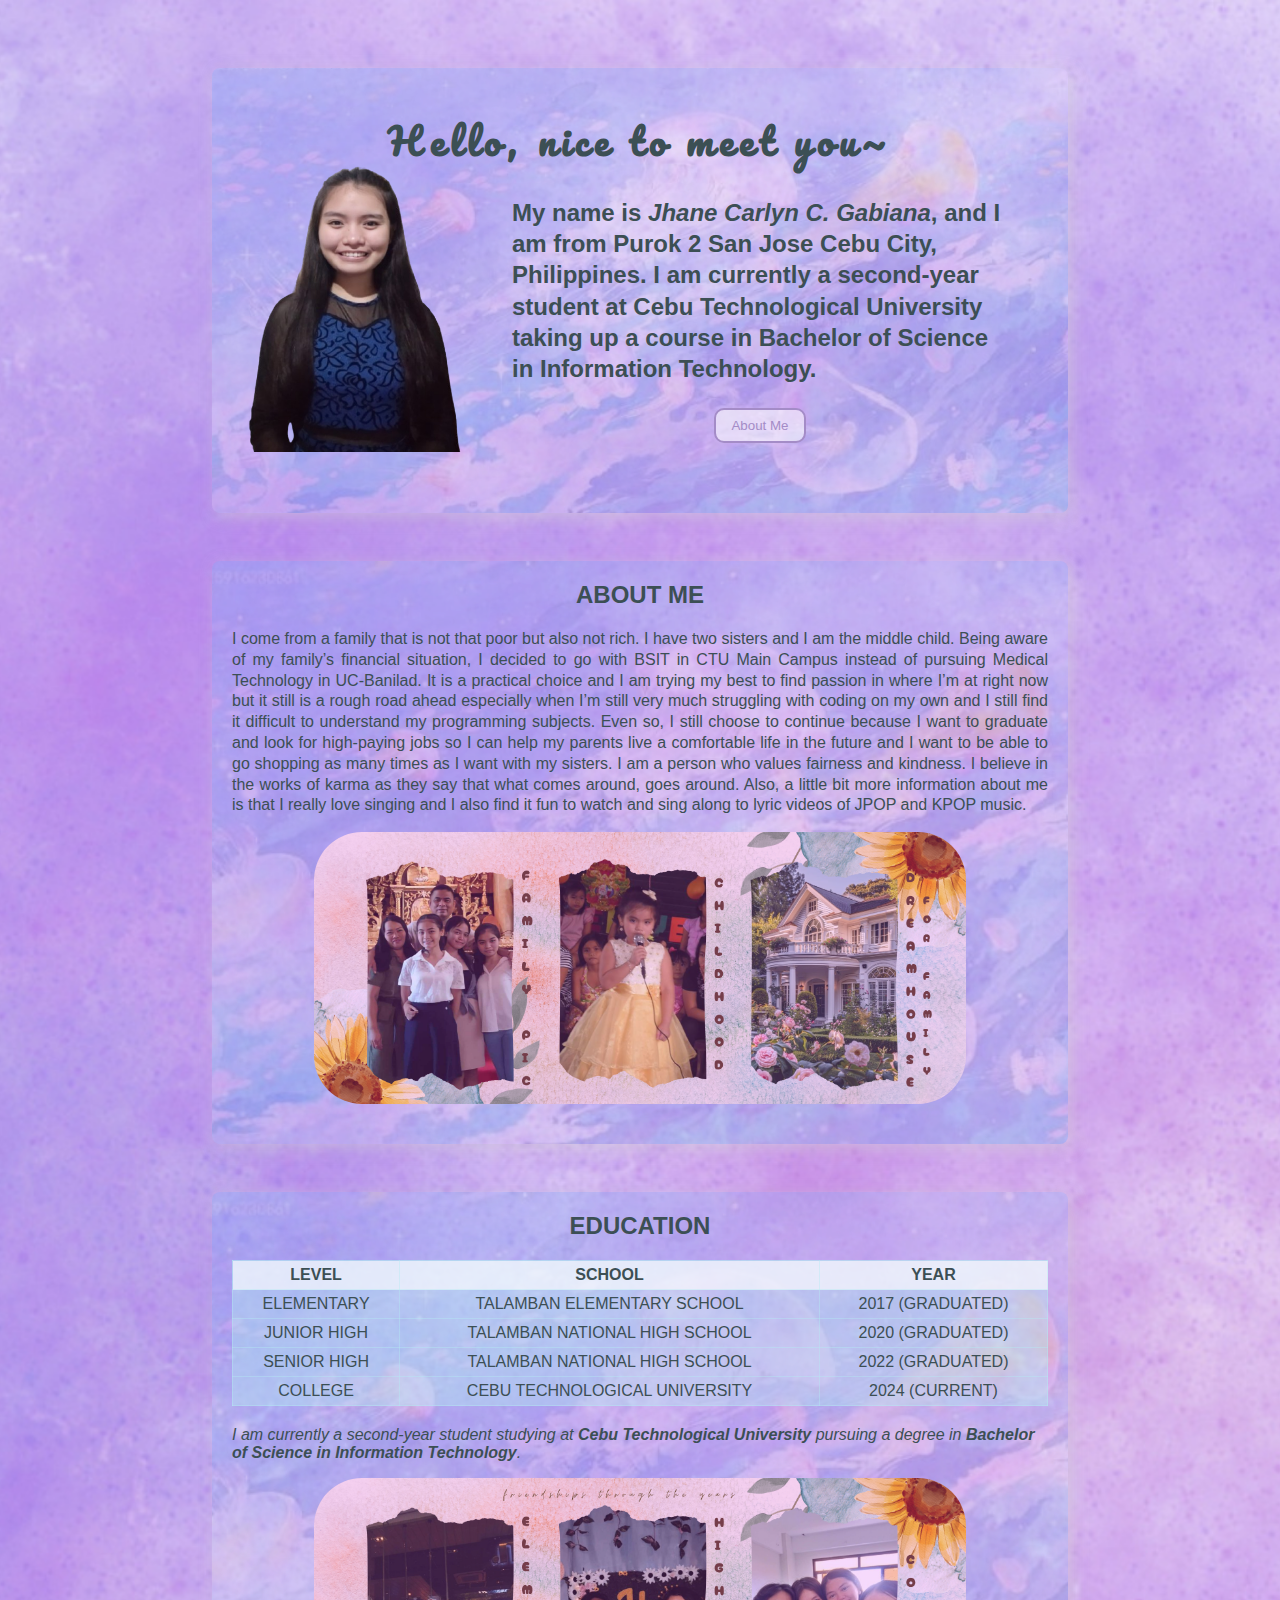
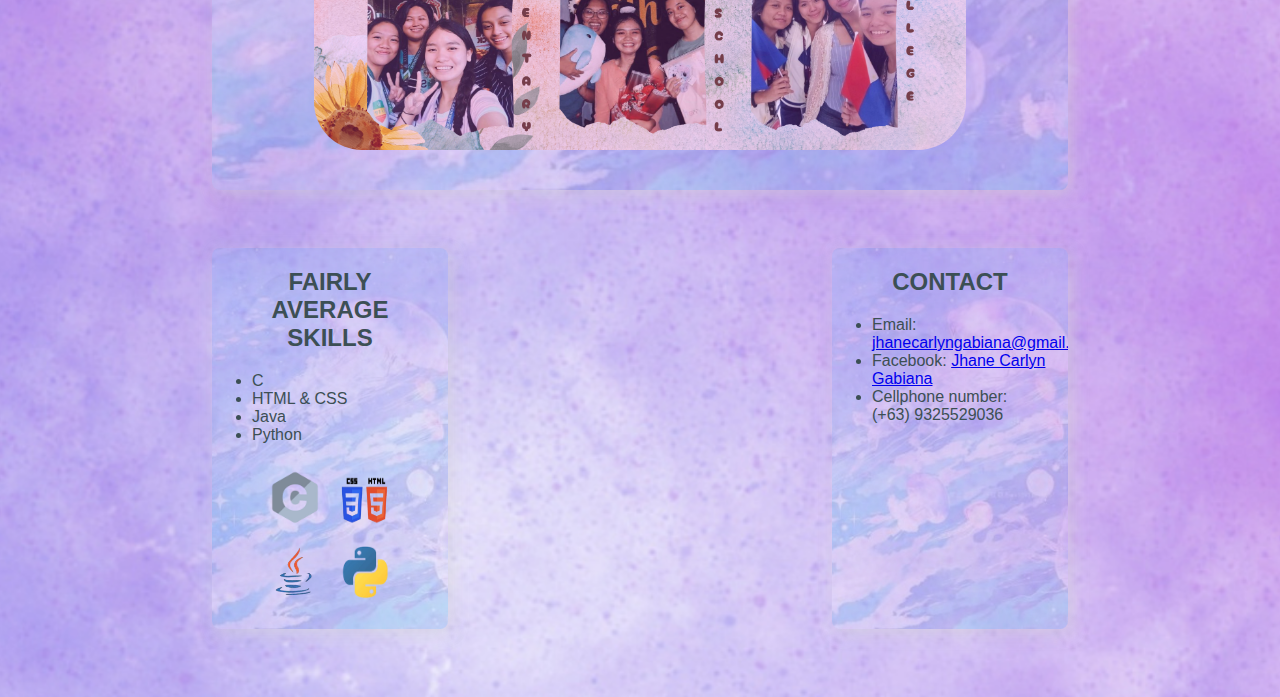
<file: index.html>
<!DOCTYPE html>
<html lang="en">
<head>
    <meta charset="UTF-8">
    <meta name="viewport" content="width=device-width, initial-scale=1.0">
    <link rel="icon" href="https://www.ctu.edu.ph/wp-content/uploads/2019/11/cropped-62220234_332391227435918_4519078887073775616_n.png" type="image/png">
    <title>Personal Website | Midterm</title>
    <link rel="stylesheet" href="styles.css"> <!-- Link to CSS file -->
    <link href="https://fonts.googleapis.com/css2?family=Pacifico&display=swap" rel="stylesheet"> <!-- Import Pacifico font -->
</head>
<body>
    <!-- Introduction Section -->
    <section id="introduction" class="section intro-section">
        <h1>Hello, nice to meet you~</h1> <!-- Main heading -->
        <div class="intro-content">
            <img src="selfpic.png" alt="Jhane Carlyn C. Gabiana" class="profile-img"> <!-- Profile image -->
            <div class="intro-text">
                <p> My name is <i>Jhane Carlyn C. Gabiana</i>, and I am from Purok 2 San Jose Cebu City, Philippines.
                    I am currently a second-year student at Cebu Technological University taking up a course in Bachelor of Science in Information Technology.
                </p>
                <div class="button-container">
                    <button onclick="document.getElementById('about-me').scrollIntoView();">About Me</button> <!-- Button to scroll to About Me -->
                </div>
            </div>
        </div>
    </section>

    <!-- About Me Section -->
    <section id="about-me" class="section">
        <h2>ABOUT ME</h2> <!-- Subheading -->
        <p style="text-align: justify; line-height: 1.3;"> <!-- Paragraph with justified text -->
            I come from a family that is not that poor but also not rich. I have two sisters and I am the middle child. Being aware of my family’s financial situation, I decided to go with BSIT in CTU Main Campus instead of pursuing Medical Technology in UC-Banilad. It is a practical choice and I am trying my best to find passion in where I’m at right now but it still is a rough road ahead especially when I’m still very much struggling with coding on my own and I still find it difficult to understand my programming subjects. Even so, I still choose to continue because I want to graduate and look for high-paying jobs so I can help my parents live a comfortable life in the future and I want to be able to go shopping as many times as I want with my sisters. I am a person who values fairness and kindness. I believe in the works of karma as they say that what comes around, goes around. Also, a little bit more information about me is that I really love singing and I also find it fun to watch and sing along to lyric videos of JPOP and KPOP music.
        </p>
        <img src="aboutme.png" alt="Family and Childhood Photo" class="about-img"> <!-- Image about family -->
    </section>

    <!-- Education Section -->
    <section id="education" class="section">
        <h2>EDUCATION</h2> <!-- Subheading -->
        <table class="education-table"> <!-- Education table -->
            <thead>
                <tr>
                    <th>LEVEL</th> <!-- Table header for level -->
                    <th>SCHOOL</th> <!-- Table header for school -->
                    <th>YEAR</th> <!-- Table header for year -->
                </tr>
            </thead>
            <tbody>
                <tr>
                    <td>ELEMENTARY</td>
                    <td>TALAMBAN ELEMENTARY SCHOOL</td>
                    <td>2017 (GRADUATED)</td>
                </tr>
                <tr>
                    <td>JUNIOR HIGH</td>
                    <td>TALAMBAN NATIONAL HIGH SCHOOL</td>
                    <td>2020 (GRADUATED)</td>
                </tr>
                <tr>
                    <td>SENIOR HIGH</td>
                    <td>TALAMBAN NATIONAL HIGH SCHOOL</td>
                    <td>2022 (GRADUATED)</td>
                </tr>
                <tr>
                    <td>COLLEGE</td>
                    <td>CEBU TECHNOLOGICAL UNIVERSITY</td>
                    <td>2024 (CURRENT)</td>
                </tr>
            </tbody>
        </table>
        <p>
            <i>I am currently a second-year student studying at <strong>Cebu Technological University</strong> 
            pursuing a degree in <strong>Bachelor of Science in Information Technology</strong>.</i>
        </p>
        <img src="close.png" alt="School Years" class="education-img"> <!-- Image related to education -->
    </section>

    <!-- Flex Container for Skills and Contact Sections -->
    <div class="flex-container">
        <!-- Skills Section -->
        <section id="skills" class="section">
            <h2>FAIRLY AVERAGE SKILLS</h2> <!-- Subheading -->
            <ul> <!-- List of skills -->
                <li>C</li>
                <li>HTML & CSS</li>
                <li>Java</li>
                <li>Python</li>
            </ul>
            <div class="skills-logos"> <!-- Logos for skills -->
                <img src="C.png" alt="C Logo" class="logo">
                <img src="html.png" alt="HTML Logo" class="logo">
                <img src="java.png" alt="Java Logo" class="logo">
                <img src="python.png" alt="Python Logo" class="logo">
            </div>
        </section>

        <!-- Contact Section -->
        <section id="contact" class="section">
            <h2>CONTACT</h2> <!-- Subheading -->
            <ul> <!-- List of contact info -->
                <li>Email: <a href="mailto:jhanecarlyngabiana@gmail.com">jhanecarlyngabiana@gmail.com</a></li>
                <li>Facebook: <a href="https://www.facebook.com/jhanecarlyngabiana">Jhane Carlyn Gabiana</a></li>
                <li>Cellphone number: (+63) 9325529036</li>
            </ul>
        </section>
    </div>
</body>
</html>
</file>
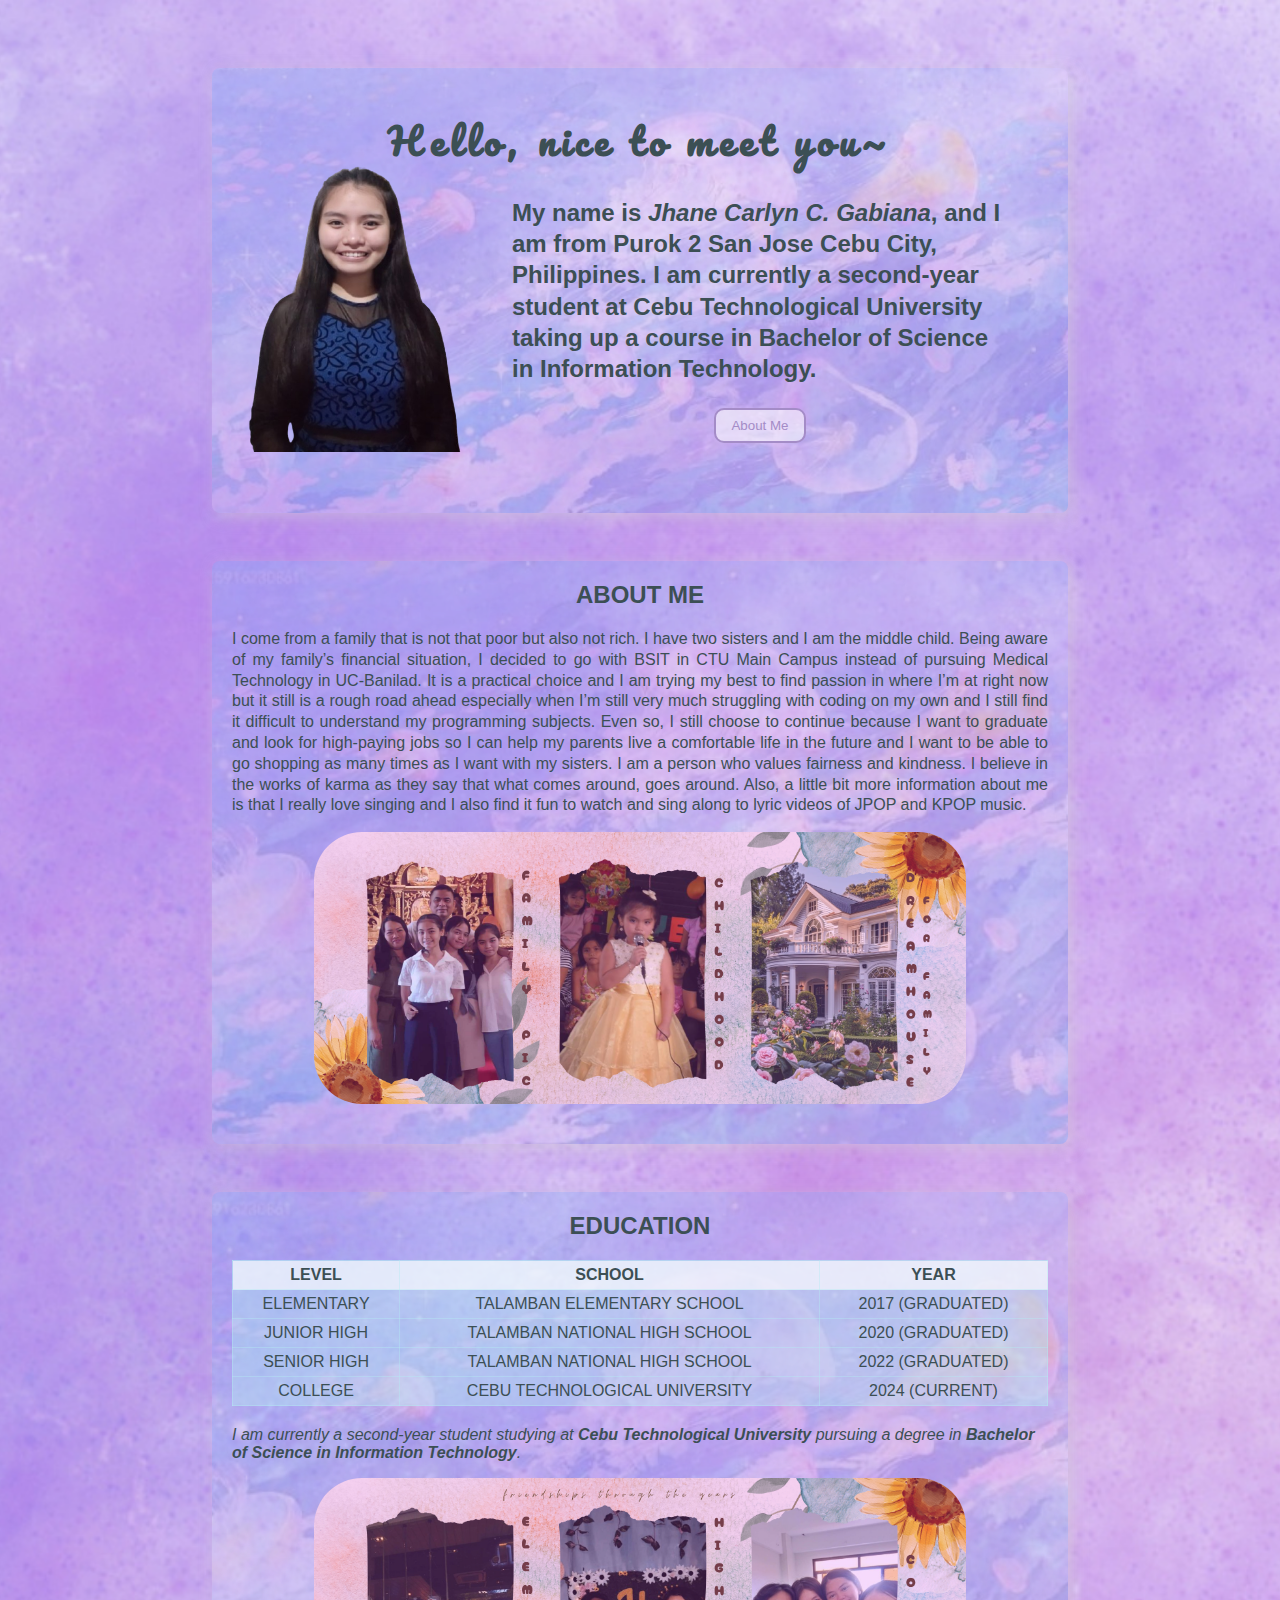
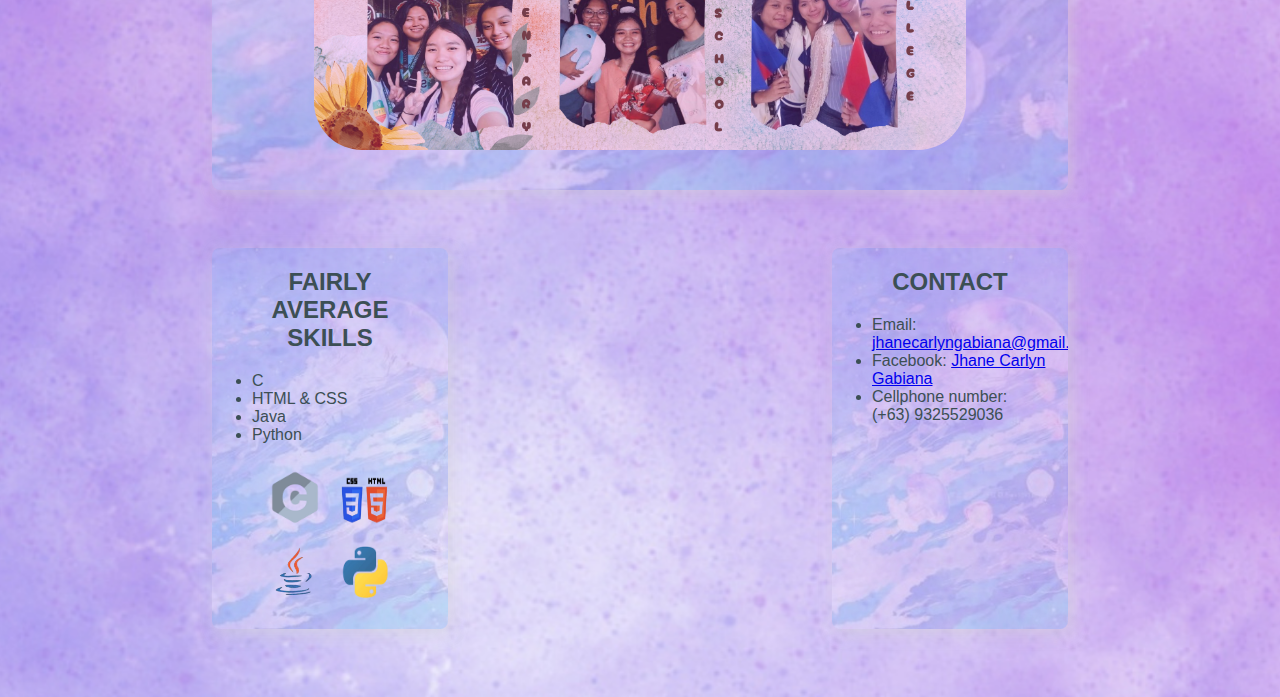
<file: gabiana_jhane_midterm.html>
<!DOCTYPE html>
<html lang="en">
<head>
    <meta charset="UTF-8">
    <meta name="viewport" content="width=device-width, initial-scale=1.0">
    <link rel="icon" href="https://www.ctu.edu.ph/wp-content/uploads/2019/11/cropped-62220234_332391227435918_4519078887073775616_n.png" type="image/png">
    <title>Personal Website | Midterm</title>
    <link rel="stylesheet" href="styles.css"> <!-- Link to CSS file -->
    <link href="https://fonts.googleapis.com/css2?family=Pacifico&display=swap" rel="stylesheet"> <!-- Import Pacifico font -->
</head>
<body>
    <!-- Introduction Section -->
    <section id="introduction" class="section intro-section">
        <h1>Hello, nice to meet you~</h1> <!-- Main heading -->
        <div class="intro-content">
            <img src="selfpic.png" alt="Jhane Carlyn C. Gabiana" class="profile-img"> <!-- Profile image -->
            <div class="intro-text">
                <p> My name is <i>Jhane Carlyn C. Gabiana</i>, and I am from Purok 2 San Jose Cebu City, Philippines.
                    I am currently a second-year student at Cebu Technological University taking up a course in Bachelor of Science in Information Technology.
                </p>
                <div class="button-container">
                    <button onclick="document.getElementById('about-me').scrollIntoView();">About Me</button> <!-- Button to scroll to About Me -->
                </div>
            </div>
        </div>
    </section>

    <!-- About Me Section -->
    <section id="about-me" class="section">
        <h2>ABOUT ME</h2> <!-- Subheading -->
        <p style="text-align: justify; line-height: 1.3;"> <!-- Paragraph with justified text -->
            I come from a family that is not that poor but also not rich. I have two sisters and I am the middle child. Being aware of my family’s financial situation, I decided to go with BSIT in CTU Main Campus instead of pursuing Medical Technology in UC-Banilad. It is a practical choice and I am trying my best to find passion in where I’m at right now but it still is a rough road ahead especially when I’m still very much struggling with coding on my own and I still find it difficult to understand my programming subjects. Even so, I still choose to continue because I want to graduate and look for high-paying jobs so I can help my parents live a comfortable life in the future and I want to be able to go shopping as many times as I want with my sisters. I am a person who values fairness and kindness. I believe in the works of karma as they say that what comes around, goes around. Also, a little bit more information about me is that I really love singing and I also find it fun to watch and sing along to lyric videos of JPOP and KPOP music.
        </p>
        <img src="aboutme.png" alt="Family and Childhood Photo" class="about-img"> <!-- Image about family -->
    </section>

    <!-- Education Section -->
    <section id="education" class="section">
        <h2>EDUCATION</h2> <!-- Subheading -->
        <table class="education-table"> <!-- Education table -->
            <thead>
                <tr>
                    <th>LEVEL</th> <!-- Table header for level -->
                    <th>SCHOOL</th> <!-- Table header for school -->
                    <th>YEAR</th> <!-- Table header for year -->
                </tr>
            </thead>
            <tbody>
                <tr>
                    <td>ELEMENTARY</td>
                    <td>TALAMBAN ELEMENTARY SCHOOL</td>
                    <td>2017 (GRADUATED)</td>
                </tr>
                <tr>
                    <td>JUNIOR HIGH</td>
                    <td>TALAMBAN NATIONAL HIGH SCHOOL</td>
                    <td>2020 (GRADUATED)</td>
                </tr>
                <tr>
                    <td>SENIOR HIGH</td>
                    <td>TALAMBAN NATIONAL HIGH SCHOOL</td>
                    <td>2022 (GRADUATED)</td>
                </tr>
                <tr>
                    <td>COLLEGE</td>
                    <td>CEBU TECHNOLOGICAL UNIVERSITY</td>
                    <td>2024 (CURRENT)</td>
                </tr>
            </tbody>
        </table>
        <p>
            <i>I am currently a second-year student studying at <strong>Cebu Technological University</strong> 
            pursuing a degree in <strong>Bachelor of Science in Information Technology</strong>.</i>
        </p>
        <img src="close.png" alt="School Years" class="education-img"> <!-- Image related to education -->
    </section>

    <!-- Flex Container for Skills and Contact Sections -->
    <div class="flex-container">
        <!-- Skills Section -->
        <section id="skills" class="section">
            <h2>FAIRLY AVERAGE SKILLS</h2> <!-- Subheading -->
            <ul> <!-- List of skills -->
                <li>C</li>
                <li>HTML & CSS</li>
                <li>Java</li>
                <li>Python</li>
            </ul>
            <div class="skills-logos"> <!-- Logos for skills -->
                <img src="C.png" alt="C Logo" class="logo">
                <img src="html.png" alt="HTML Logo" class="logo">
                <img src="java.png" alt="Java Logo" class="logo">
                <img src="python.png" alt="Python Logo" class="logo">
            </div>
        </section>

        <!-- Contact Section -->
        <section id="contact" class="section">
            <h2>CONTACT</h2> <!-- Subheading -->
            <ul> <!-- List of contact info -->
                <li>Email: <a href="mailto:jhanecarlyngabiana@gmail.com">jhanecarlyngabiana@gmail.com</a></li>
                <li>Facebook: <a href="https://www.facebook.com/jhanecarlyngabiana">Jhane Carlyn Gabiana</a></li>
                <li>Cellphone number: (+63) 9325529036</li>
            </ul>
        </section>
    </div>
</body>
</html>
</file>
<file: styles.css>
/* Body and Background */
body {
    background-image: url('bg.png'); /* Set background image */
    background-size: cover; /* Make it cover the whole area */
    background-repeat: no-repeat; /* Prevent image from repeating */
    background-position: center; /* Center the image */
    font-family: 'Calibri', sans-serif; /* Font style for text */
    color: rgb(60, 79, 84); /* Text color */
    margin: 0; /* Remove default body margin */
    padding: 20px; /* Add padding around body */
}

/* Styles for Sections */
.section {
    position: relative; /* Allows absolute positioning of child elements */
    margin: 0.5in 2in; /* Space around sections */
    padding: 20px; /* Space inside sections */
    border-radius: 8px; /* Round corners */
    box-shadow: 4px 4px 15px rgba(211, 211, 211, 0.5); /* Add shadow */
    overflow: hidden; /* Hide overflow content */
}

/* Background Image for Sections */
.section::before {
    content: ""; /* Required for pseudo-element */
    position: absolute; /* Position it absolutely */
    top: 0; left: 0; right: 0; bottom: 0; /* Cover the whole section */
    background-image: url('jelly.jpg'); /* Background image */
    background-size: cover; /* Cover the section */
    background-repeat: no-repeat; /* Prevent repeating */
    background-position: center; /* Center the image */
    opacity: 0.3; /* Set transparency */
    z-index: 1; /* Place behind content */
}

/* Content Above Background */
.section > * {
    position: relative; /* Position relative to the section */
    z-index: 2; /* Above the background */
}

/* Intro Section Layout */
.intro-content {
    display: flex; /* Use flexbox for layout */
    align-items: center; /* Align items vertically */
    margin-top: -65px; /* Adjust position */
}

.profile-img {
    width: 2.5in; /* Set image width */
    height: 3in; /* Set image height */
    margin-right: 0; /* No right margin */
    border-radius: 12px; /* Round image corners */
}

/* Heading Styles */
h1 {
    font-family: 'Pacifico', cursive; /* Font style for main heading */
    font-size: 37px; /* Main heading size */
    text-align: center; /* Center the heading */
    margin: 20px 0 15px; /* Adjust margins */
    letter-spacing: 5px; /* Space between letters */
}

h2 {
    text-align: center; /* Center subheadings */
    margin-top: 0; /* No top margin */
}

/* Text Styles */
.intro-text {
    font-size: 24px; /* Set font size */
    font-weight: bold; /* Make text bold */
    text-align: left; /* Align text to the left */
    line-height: 1.3; /* Space between lines */
    margin: 50px 40px; /* Space around text */
}

/* Styles for Images */
.about-img, .education-img {
    display: block; /* Display as block element */
    margin: 0 auto 20px; /* Center image and add space below */
    max-width: 80%; /* Limit maximum width */
    border-radius: 48px; /* Round corners */
}

/* Button Styles */
button {
    display: block; /* Display as block element */
    margin: 0; /* No margin */
    padding: 8px 15px; /* Add padding */
    background-color: rgba(255, 255, 255, 0.55); /* Button background */
    color: #A48CC7; /* Button text color */
    border: 2px solid #A48CC7; /* Button border */
    border-radius: 10px; /* Round button corners */
    cursor: pointer; /* Pointer on hover */
}

button:hover {
    background-color: #f0f0f0; /* Change background on hover */
}

/* Container for Buttons */
.button-container {
    display: flex; /* Use flexbox for layout */
    justify-content: center; /* Center the button */
    margin-top: 10px; /* Space above button */
}

/* List Styles */
ul {
    list-style-type: disc; /* Bullet points */
    padding-left: 20px; /* Indent list */
}

/* Skills Logos Layout */
.skills-logos {
    display: flex; /* Use flexbox for layout */
    justify-content: center; /* Center logos */
    flex-wrap: wrap; /* Allow logos to wrap */
}

.logo {
    margin: 10px; /* Space around logos */
    max-width: 50px; /* Limit logo size */
}

/* Educational Table Styles */
.education-table {
    width: 100%; /* Full width of table */
    border-collapse: collapse; /* No space between borders */
    margin: 20px 0; /* Space around table */
    background-color: rgba(179, 235, 242, 0.4); /* Table background */
}

.education-table th, .education-table td {
    border: 1px solid rgba(179, 235, 242, 0.4); /* Table borders */
    padding: 5px; /* Space inside cells */
    text-align: center; /* Center text in cells */
}

.education-table th {
    background-color: rgba(255, 255, 255, 0.65); /* Header background */
}

/* Centered Text Class */
.centered {
    text-align: center; /* Center align text */
}

/* Flexbox for Skills and Contact Sections */
.flex-container {
    display: flex; /* Use flexbox layout */
    justify-content: space-between; /* Space between sections */
    margin-top: 20px; /* Margin above */
}

.flex-container > section {
    flex-basis: 45%; /* Initial size of sections */
    padding: 20px; /* Inside padding */
    margin-top: 10px; /* Space above each section */
}

/* Adjust margin for sections */
.section {
    margin: 0.5in 2in; /* Original margin */
}

/* Media Query for Smaller Screens */
@media (max-width: 768px) {
    .flex-container {
        flex-direction: column; /* Stack sections vertically */
    }

    .flex-container > section {
        flex-basis: auto; /* Let sections size automatically */
    }
}
</file>
